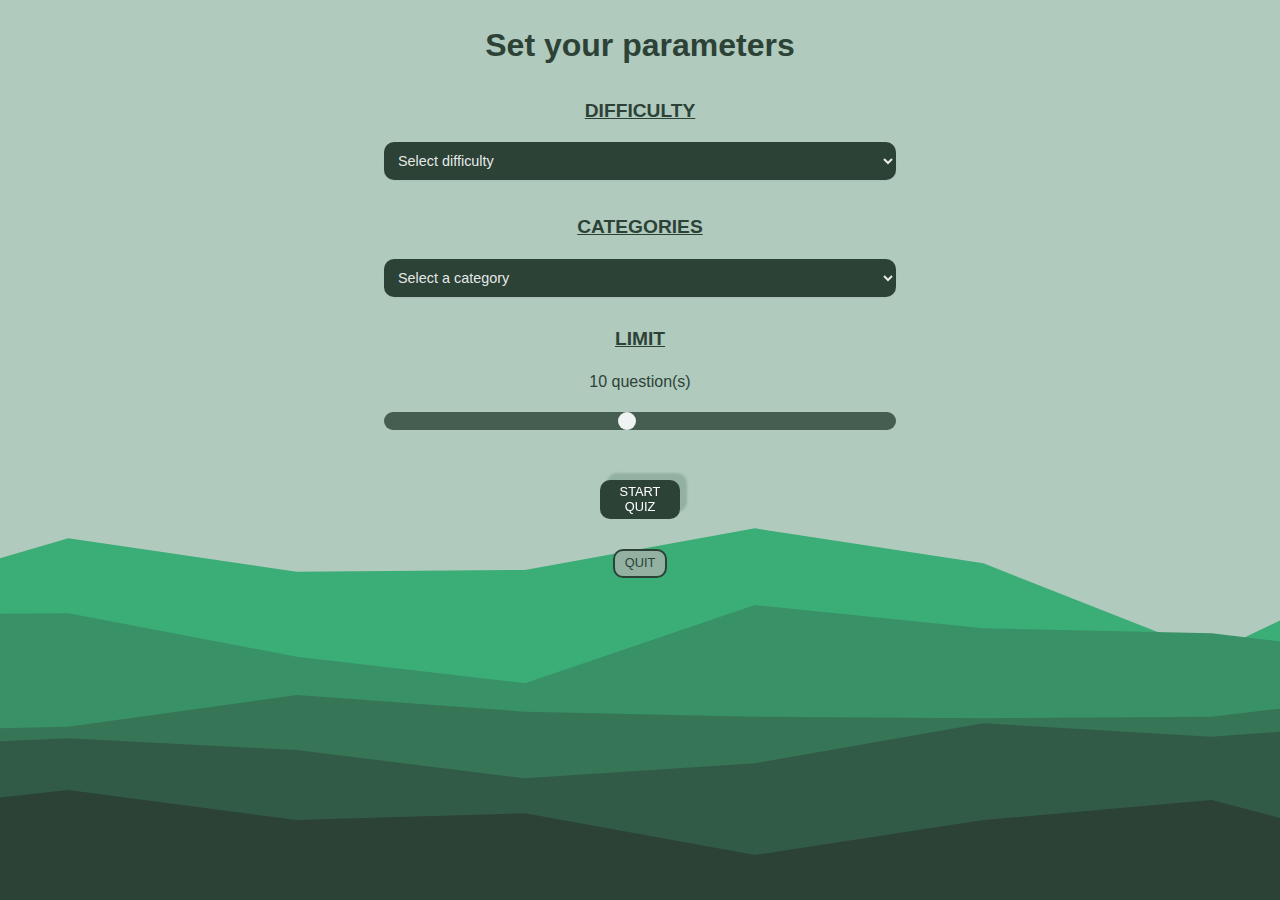
<file: parameters.html>
<!DOCTYPE html>
<html lang="en">

<head>
    <meta charset="UTF-8">
    <meta http-equiv="X-UA-Compatible" content="IE=edge">
    <meta name="viewport" content="width=device-width, initial-scale=1.0">
    <title>DevQuiz</title>
    <link rel="stylesheet" href="./src/styles/styles.css">
</head>

<body>

    <div class="parameter_container">
        <h1 class="text-shadow-pop-tr">Set your parameters</h1>

            <form>

                <label for="difficulty=">Difficulty</label>
                <select name="difficulty=" id="ddd">
                    <option value="#" class="diff" selected>Select difficulty</option>
                    <option value="easy" class="diff">Easy</option>
                    <option value="medium" class="diff">Medium</option>
                    <option value="hard" class="diff">Hard</option>
                </select>

                <label for="category=">Categories</label>
                <select name="category=" id="ddc">
                    <option value="#" selected>Select a category</option>
                    <option value="linux">Linux</option>
                    <option value="devops">DevOps</option>
                    <option value="cms">CMS</option>
                    <option value="code">Code</option>
                    <option value="sql">SQL</option>
                    <option value="docker">Docker</option>
                    <option value="bash">BASH</option>
                </select>

                <h2>Limit</h2>
                <div class="sliderContainer">
                    <p><span id="output"></span> question(s)</p>
                    <input type="range" min="1" max="20" value="10" class="slider" id="sliderRange" name="limit=">
                </div>
            </form>

            <a href="/questions.html" id="paramLink"><button id="submitBtn" class="button grow">Start<br>Quiz</button></a>
            <a href="index.html"><button id="stopQuiz" class="stopQuiz grow">Quit</button></a>
    </div>

    <script type="module" src="./src/parameters.js"></script>
</body>

</html>
</file>
<file: src/styles/styles.css>
/* Import Vendor
   ------------------------------------------------------------------------- */
   @import './normalize.css';

/* Import App Styles
   ------------------------------------------------------------------------- */
   @import './variables.css';
   @import './app.css';
   @import './loader.css';
</file>
